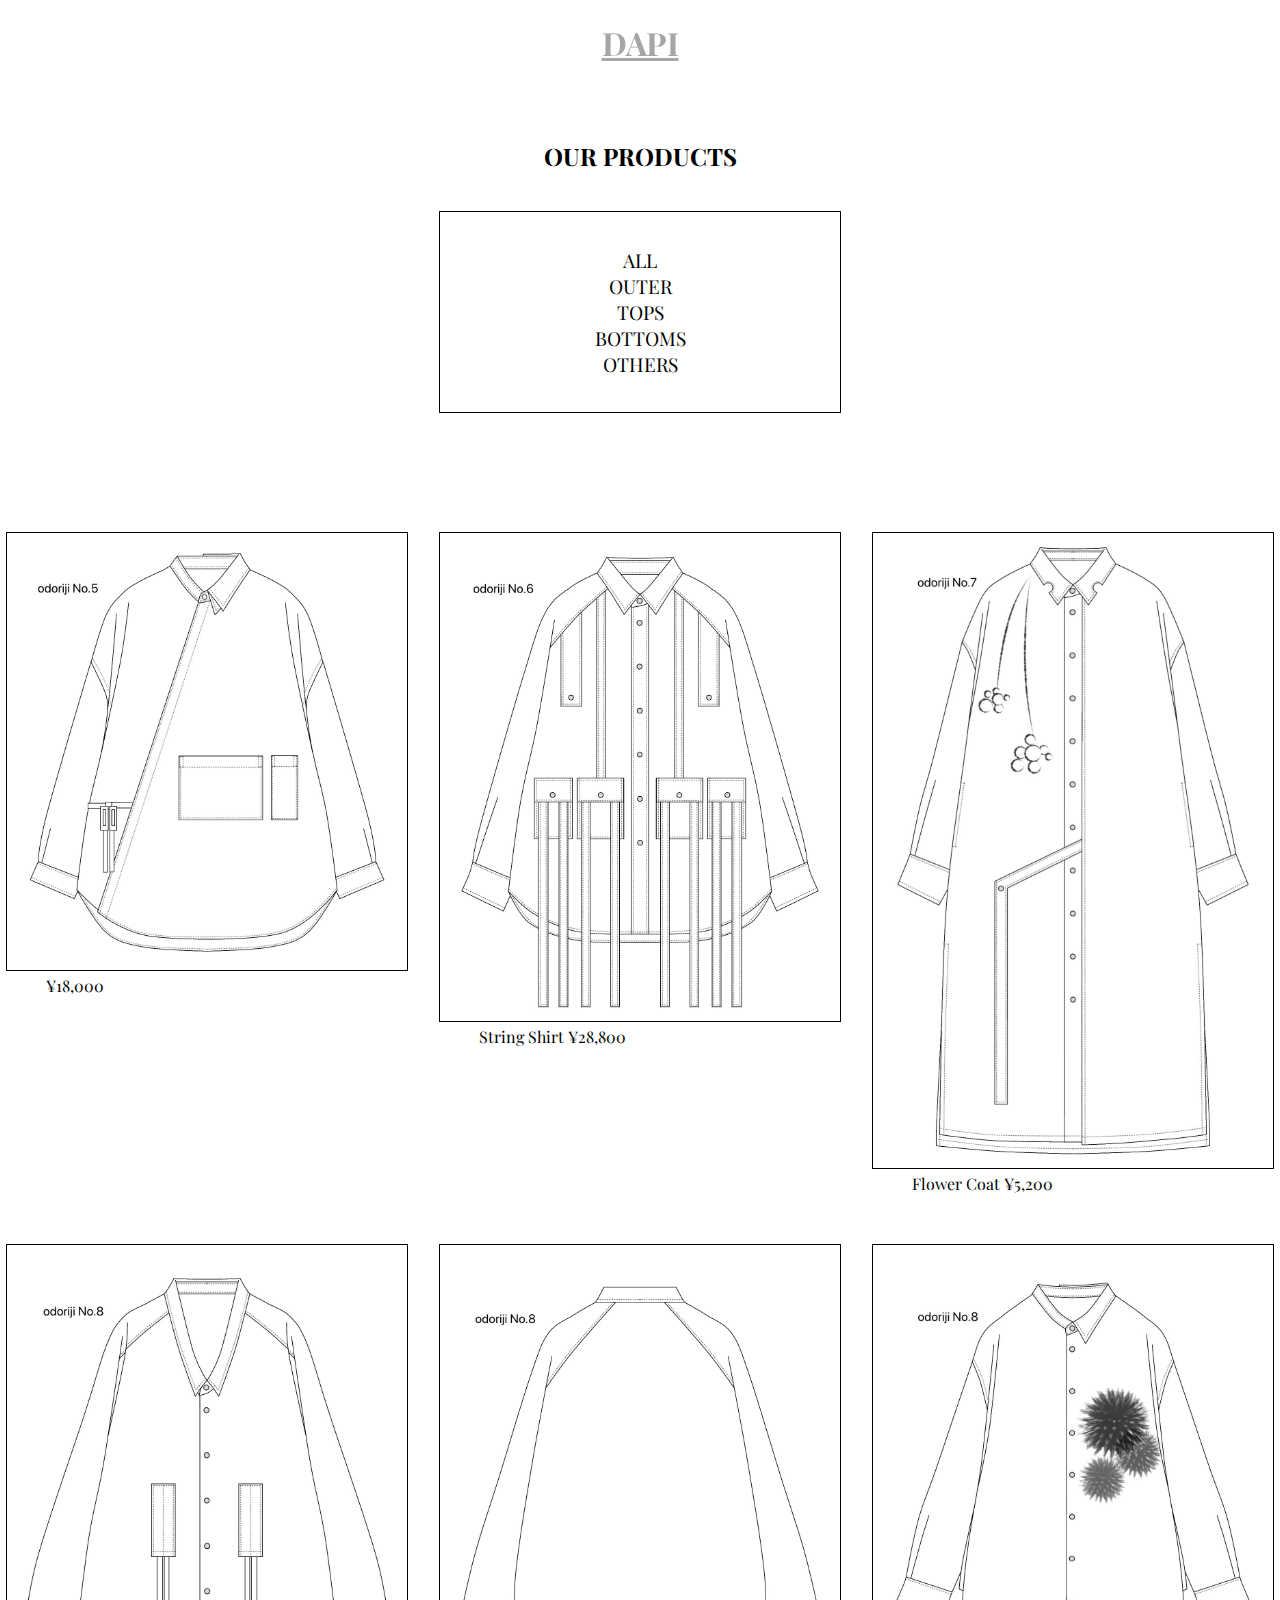
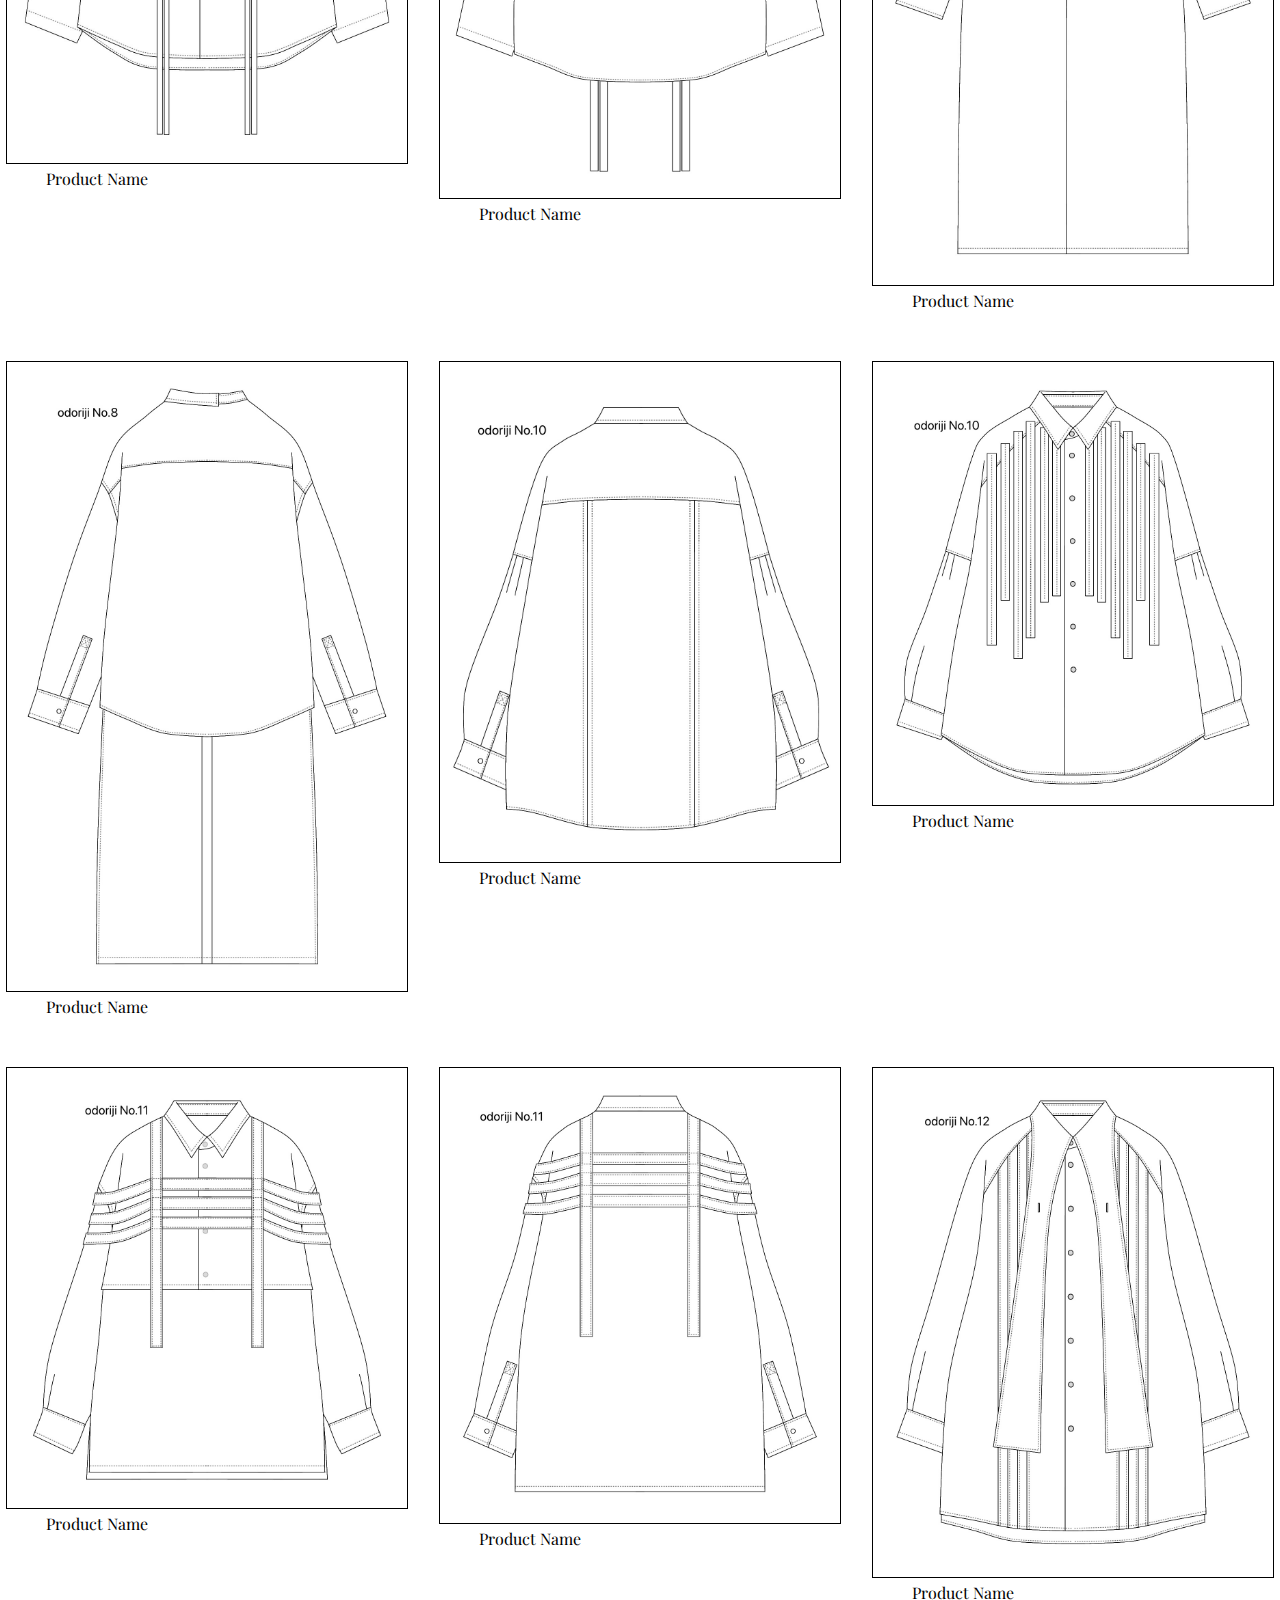
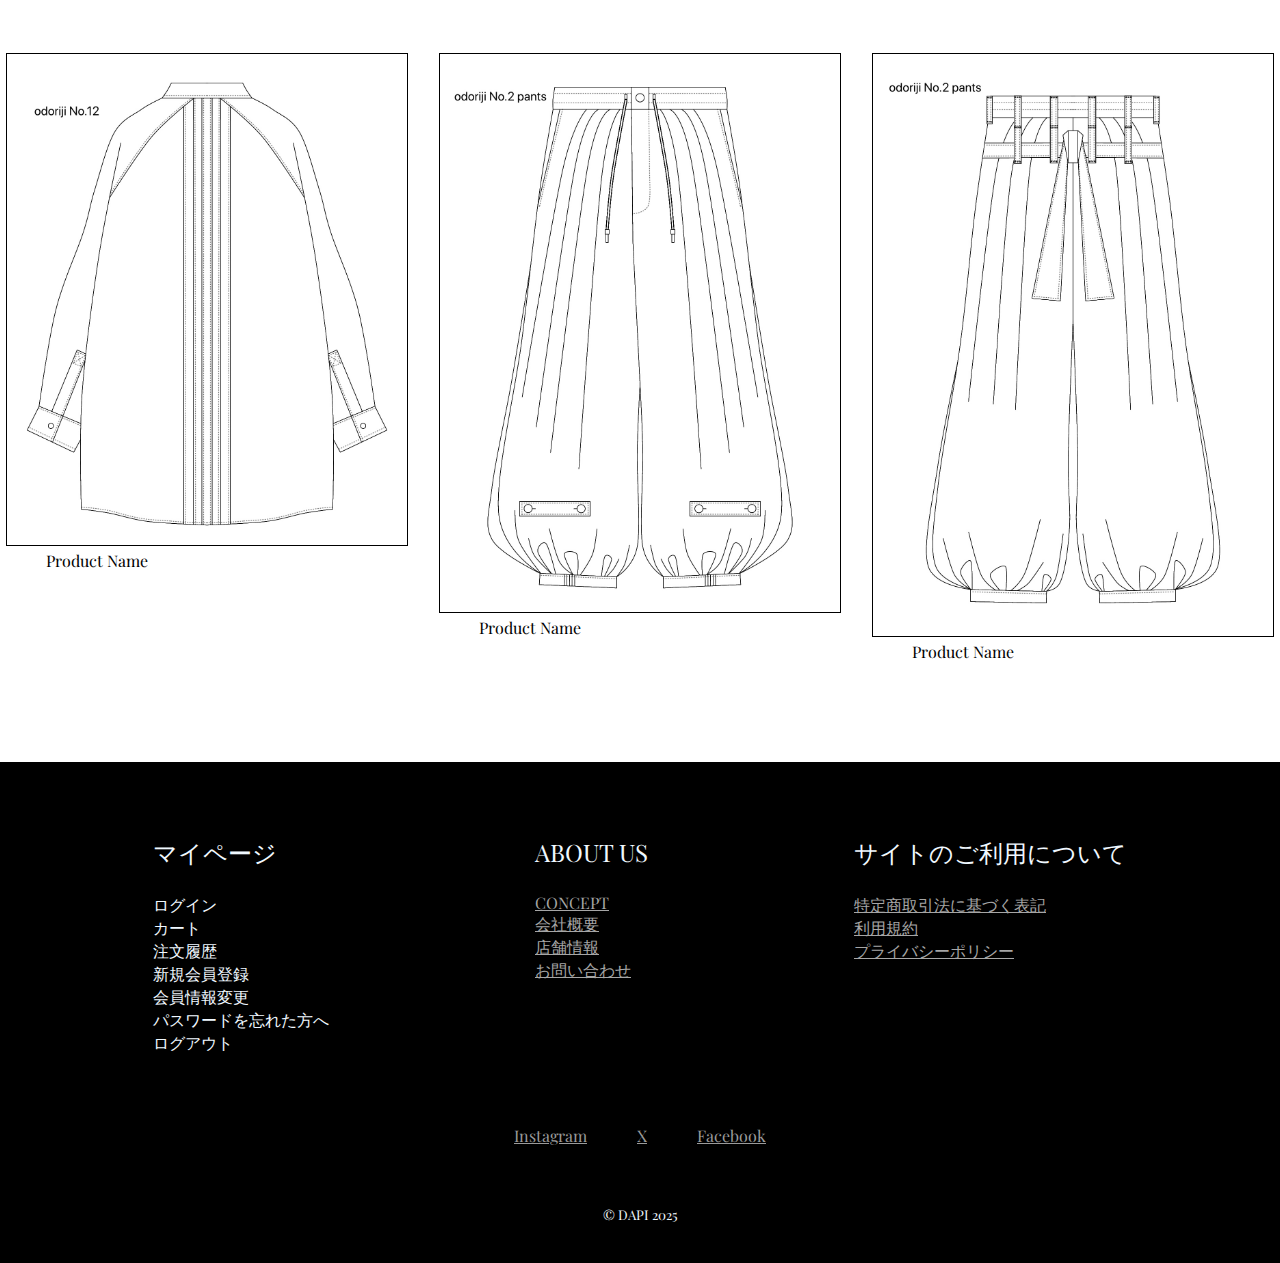
<file: index.html>
<!DOCTYPE html>
<html lang="ja">
<head>
  <meta charset="UTF-8">
  <meta name="viewport" content="width=device-width, initial-scale=1.0">
  <title>DAPI | TOP</title>

  <link rel="preconnect" href="https://fonts.googleapis.com">
  <link rel="preconnect" href="https://fonts.gstatic.com" crossorigin>
  <link href="https://fonts.googleapis.com/css2?family=DotGothic16&family=Kaisei+Opti&family=Kode+Mono:wght@400..700&family=Playfair+Display:ital,wght@0,400..900;1,400..900&display=swap" rel="stylesheet">
    
  <link rel="icon" href="images/dapi-favicon.ico">
  <link rel="stylesheet" href="https://fonts.googleapis.com/css2?family=Material+Symbols+Outlined:opsz,wght,FILL,GRAD@24,400,0,0&icon_names=menu" />

  <style>
    body {
      font-family: "Playfair Display", serif;
      margin: 0;
      padding: 0;
      box-sizing: border-box;
    }
    a:link {
      color: rgb(166, 166, 166);
    }
    a:visited {
      color: rgb(154, 154, 154);
    }
    a:hover {
      color: rgb(152, 0, 157);
    }
    a:active {
      color: rgb(0, 205, 72);
    }
    h1 {
      text-align: center;
    }
    header {
      top: 0;
      position: fixed;
      width: 100%;
    }
    .main_menu{
      margin-top:120px;
      display:flex;
      flex-direction: column;
      justify-content: center;
      align-items:center;
    }
    main ul{
      margin-right:auto;
      margin-left:auto;
      padding-left:0;
      padding-right: 0;

      list-style-type: none;
      border: 1px black solid;
      width:400px;
      height:200px;
      display:flex;
      flex-direction: column;
      justify-content: center;
      align-items:center;
      font-size: larger;
    }

    .products_container {
      display: grid;
      grid-template-columns: repeat(auto-fit, minmax(400px, 1fr));
      justify-items: center;
      margin-top: 100px; /* `header`の固定位置を考慮して上部にマージンを設定 */
      column-gap: 20px;
      row-gap: 50px;
    }
    .products_container dl {
      margin: 0;
    }
    img {
      width: 400px;
      height: auto;
      border: 1px solid black;
    }
    footer {
      width: 100%;
      color: aliceblue;
      background-color: black;
      margin-top:100px
    }
    .bottom-area {
      display: flex;
      justify-content:space-around;
      align-items: flex-start;
      padding: 50px;
    }

    footer ul {
      list-style-type: none;
      padding: 0;
      margin: 0;
    }
    footer p {
      font-size: x-large;
    }
    .follow-us {
      padding: 20px;
      display: flex;
      justify-content: center;
    }
    .follow-us ul {
      display: flex;
    }
    .follow-us ul li {
      padding: 0 25px;
    }
    small {
      text-align: center;
      display: block;
      padding: 40px 0;
    }
  </style>
</head>
<body>
  <header>
    <h1><a href="top.jp.html">DAPI</a></h1>
  </header>
  
  <main>
    <div class="main_menu">
      <nav class="menu-title">
        <h2>
          OUR PRODUCTS
        </h2>
      </nav>
      <nav class="menu">
        <ul>
          <li>ALL</li>
          <li>OUTER</li>
          <li>TOPS</li>
          <li>BOTTOMS</li>
          <li>OTHERS</li>
        </ul>
      </nav>
    </div>
    <div class="products_container">
      <dl>
        <dt><img src="images/無題102.png" alt=""></dt>
        <dd>¥18,000</dd>
      </dl>
      <dl>
        <dt><img src="images/無題106.png" alt=""></dt>
        <dd>String Shirt ¥28,800</dd>
      </dl>
      <dl>
        <dt><img src="images/無題108.png" alt=""></dt>
        <dd>Flower Coat ¥5,200</dd>
      </dl>
      <dl>
        <dt><img src="images/無題111.png" alt=""></dt>
        <dd>Product Name</dd>
      </dl>
      <dl>
        <dt><img src="images/無題112.png" alt=""></dt>
        <dd>Product Name</dd>
      </dl>
      <dl>
        <dt><img src="images/無題114.png" alt=""></dt>
        <dd>Product Name</dd>
      </dl>
      <dl>
        <dt><img src="images/無題115.png" alt=""></dt>
        <dd>Product Name</dd>
      </dl>
      <dl>
        <dt><img src="images/無題122.png" alt=""></dt>
        <dd>Product Name</dd>
      </dl>
      <dl>
        <dt><img src="images/無題123.png" alt=""></dt>
        <dd>Product Name</dd>
      </dl>
      <dl>
        <dt><img src="images/無題124.png" alt=""></dt>
        <dd>Product Name</dd>
      </dl>
      <dl>
        <dt><img src="images/無題125.png" alt=""></dt>
        <dd>Product Name</dd>
      </dl>
      <dl>
        <dt><img src="images/無題126.png" alt=""></dt>
        <dd>Product Name</dd>
      </dl>
      <dl>
        <dt><img src="images/無題127.png" alt=""></dt>
        <dd>Product Name</dd>
      </dl>
      <dl>
        <dt><img src="images/無題128.png" alt=""></dt>
        <dd>Product Name</dd>
      </dl>
      <dl>
        <dt><img src="images/無題130.png" alt=""></dt>
        <dd>Product Name</dd>
      </dl>
    </div>
  </main>

  <footer>
    <div class="bottom-area">
        <div class="my-page items">
          <ul>
            <p>マイページ</p>
            <li>ログイン</li>
            <li>カート</li>
            <li>注文履歴</li>
            <li>新規会員登録</li>
            <li>会員情報変更</li>
            <li>パスワードを忘れた方へ</li>
            <li>ログアウト</li>
          </ul>
        </div>
        <div class="about-us items">
          <ul>
            <p>ABOUT US</p>
            <li><a href="concept.jp.html">CONCEPT</a></li>
            <li><a href="company.jp.html">会社概要</a></li>
            <li><a href="store.jp.html">店舗情報</a></li>
            <li><a href="contact.jp.html">お問い合わせ</a></li>
          </ul>
        </div>
        <div class="terms-of-service items">
          <ul>
            <p>サイトのご利用について</p>
            <li><a href="terms-of-use.jp.html">特定商取引法に基づく表記</a></li>
            <li><a href="agreement.jp.html">利用規約</a></li>
            <li><a href="privacy.jp.html">プライバシーポリシー</a></li>
          </ul>
        </div>
    </div>
    <div class="follow-us">
        <ul>
          <li><a href="">Instagram</a></li>
          <li><a href="">X</a></li>
          <li><a href="">Facebook</a></li>
        </ul>
    </div>
    <small>&copy; DAPI 2025</small>
  </footer>
</body>
</html>
</file>
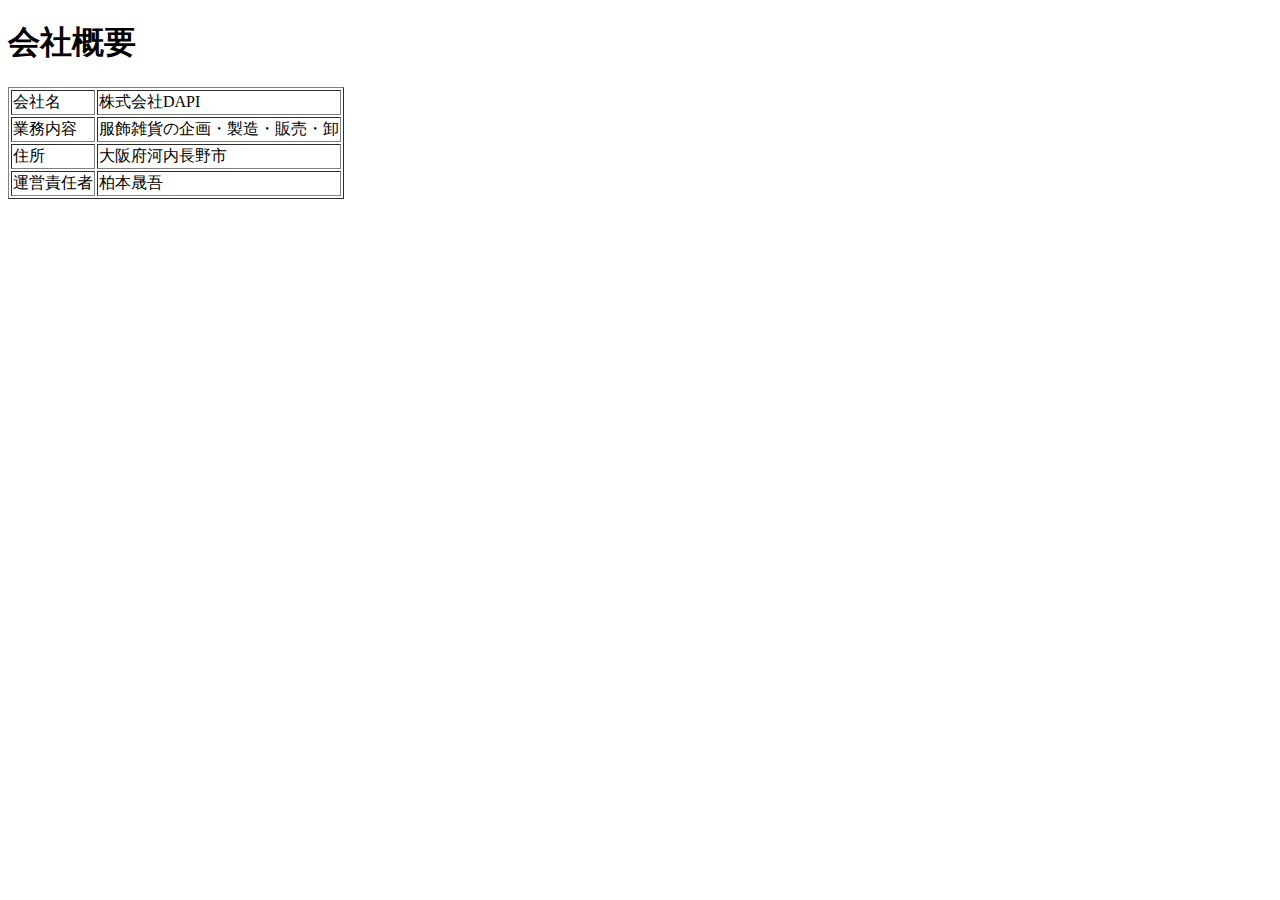
<file: company.jp.html>
<!DOCTYPE html>
<html lang="ja">
<head>
  <meta charset="UTF-8">
  <meta name="viewport" content="width=device-width, initial-scale=1.0">
  <title>DAPI | 会社概要</title>
</head>
<body>
  
  <h1>会社概要</h1>
    <table border="1">
      <tr>
        <td>会社名</td>
        <td>株式会社DAPI</td>
      </tr>
      <tr>
        <td>業務内容</td>
        <td>服飾雑貨の企画・製造・販売・卸</td>
      </tr>
      <tr>
        <td>住所</td>
        <td>大阪府河内長野市</td>
      </tr>
      <tr>
        <td>運営責任者</td>
        <td>柏本晟吾</td>
      </tr>
    </table>
</body>
</html>
</file>
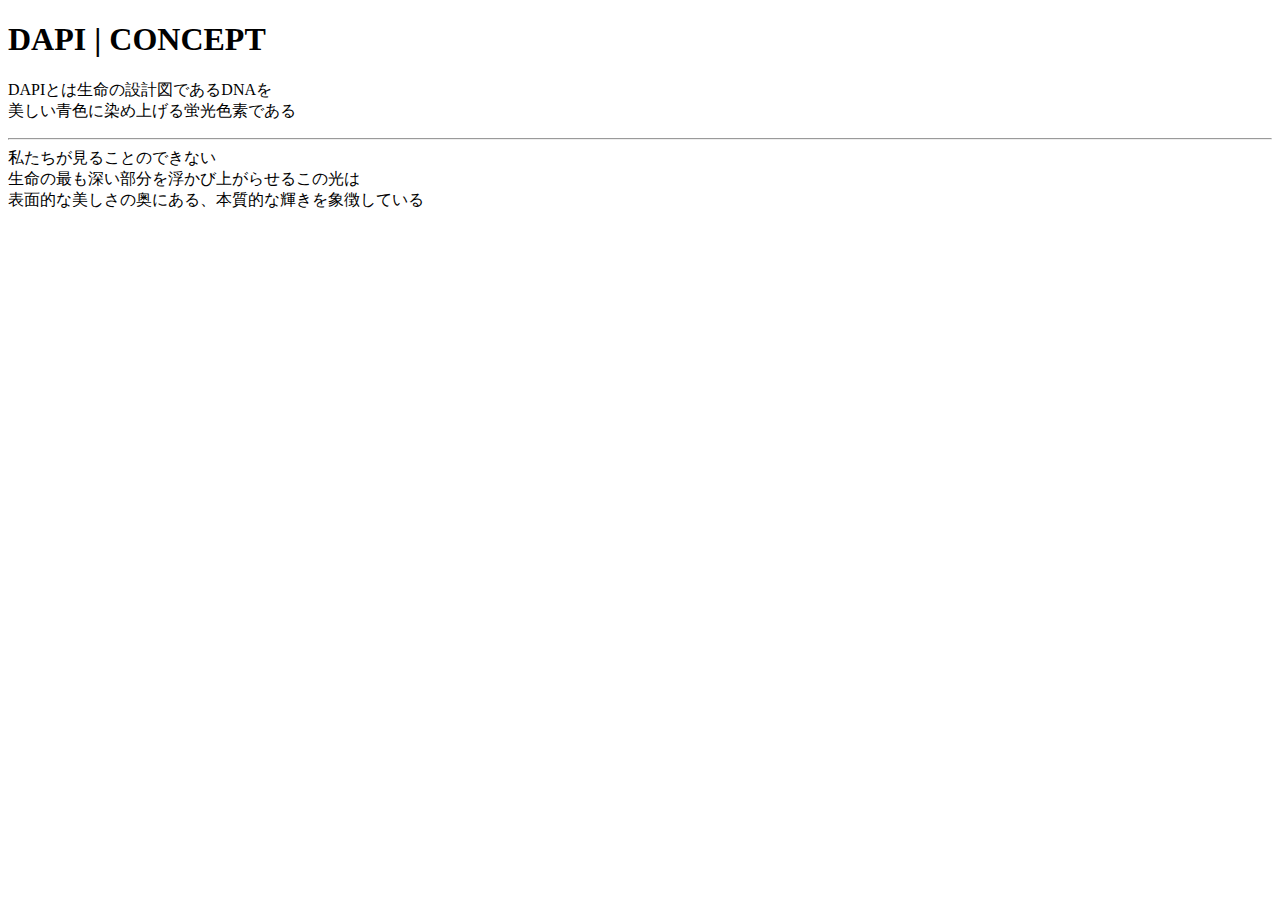
<file: concept.jp.html>
<!DOCTYPE html>
<html lang="ja">
<head>
  <meta charset="UTF-8">
  <meta name="viewport" content="width=device-width, initial-scale=1.0">
  <title>Document</title>
</head>
<body>
  <h1>DAPI | CONCEPT</h1>
  <p>
    DAPIとは生命の設計図であるDNAを<br>
    美しい青色に染め上げる蛍光色素である<br>
    <hr>
    私たちが見ることのできない<br>
    生命の最も深い部分を浮かび上がらせるこの光は<br>
    表面的な美しさの奥にある、本質的な輝きを象徴している
  </p>
</body>
</html>
</file>
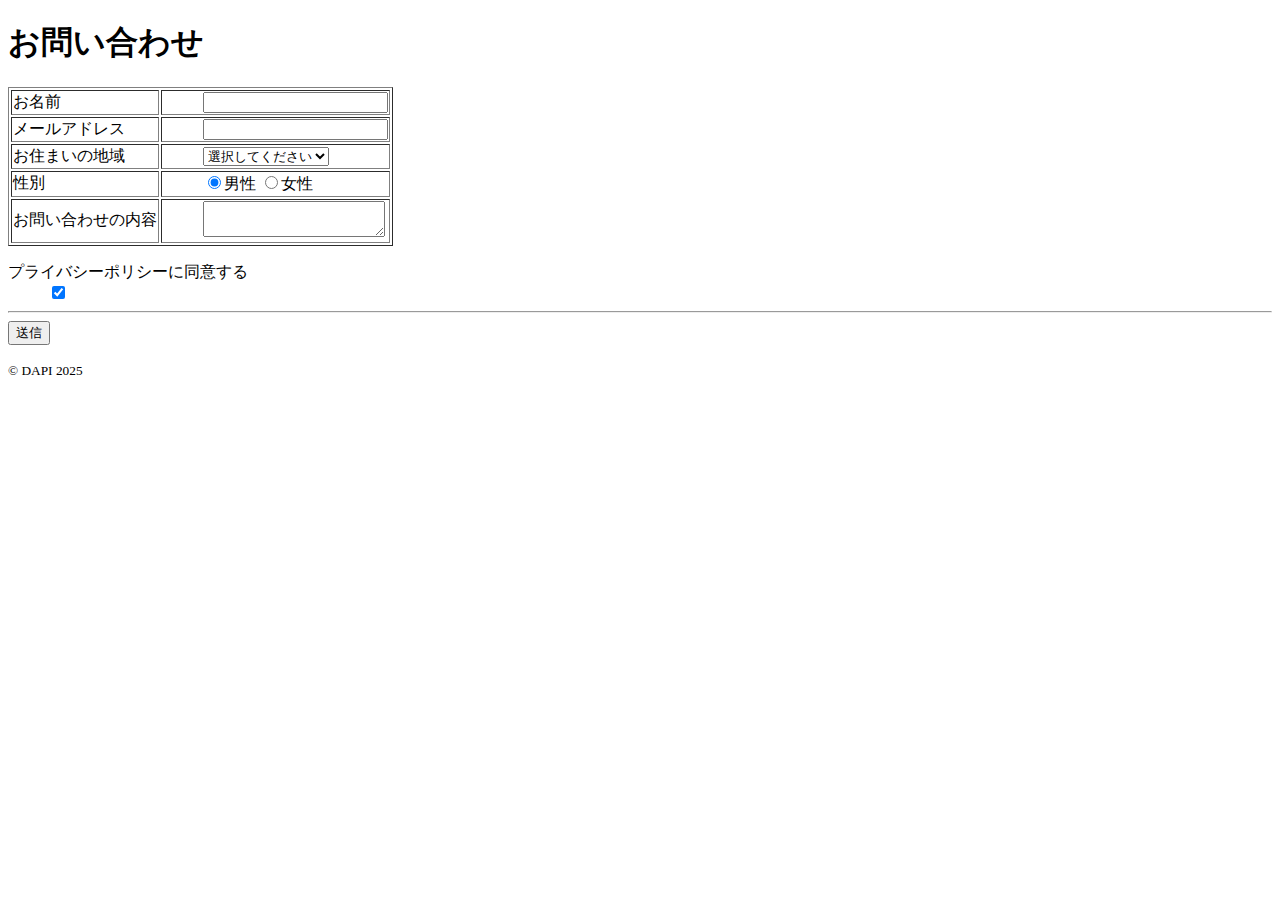
<file: contact.jp.html>
<!DOCTYPE html>
<html lang="ja">
<head>
  <meta charset="UTF-8">
  <meta name="viewport" content="width=device-width, initial-scale=1.0">
  <title>DAPI | お問い合わせ</title>
</head>
<body>
  <h1>お問い合わせ</h1>

  <table border="1">
      <dl>
          <tr>
            <td><dt><label for="username">お名前</label></dt></td>
            <td><dd><input id="username"" name="username"></dd></td>
          </tr>

          <tr>
            <td><dt><label for="mail">メールアドレス</label></dt></td>
            <td><dd><input id="mail" type="text" name="email"></dd></td>
          </tr>

          <tr>
            <td><dt><label for="area">お住まいの地域</label></dt></td>
            <td>
              <dd>
                <select id="area" name="area">
                  <option value="">選択してください</option>
                  <option value="hokkaido">北海道</option>
                  <option value="tohoku">東北</option>
                  <option value="kanto">関東</option>
                  <option value="chuibu">中部</option>
                  <option value="kinki">近畿</option>
                  <option value="shikoku">四国</option>
                  <option value="kyushu">九州</option>
                  <option value="okinawa">沖縄</option>
                </select>
              </dd>
            </td>
          </tr>

          <tr>
            <td><dt>性別</dt></td>
            <td>
              <dd>
              <label><input type="radio" name="gender" value="male" checked>男性</label>
              <label><input type="radio" name="gender" value="female">女性</label>
              </dd>
            </td>
          </tr>

          <tr>
            <td><dt>お問い合わせの内容</dt></td>
            <td><dd><textarea name="contents"></textarea></dd></td>
          </tr>
        </dl>
    </table>

    <dl>
      <dt>プライバシーポリシーに同意する</dt>
      <dd><input type="checkbox" name="privacy" value="1" checked></dd>
      <hr>
      <input type="submit" value="送信">
    </dl>

    <footer><small>&copy; DAPI 2025</small></footer>
  
</body>
</html>
</file>
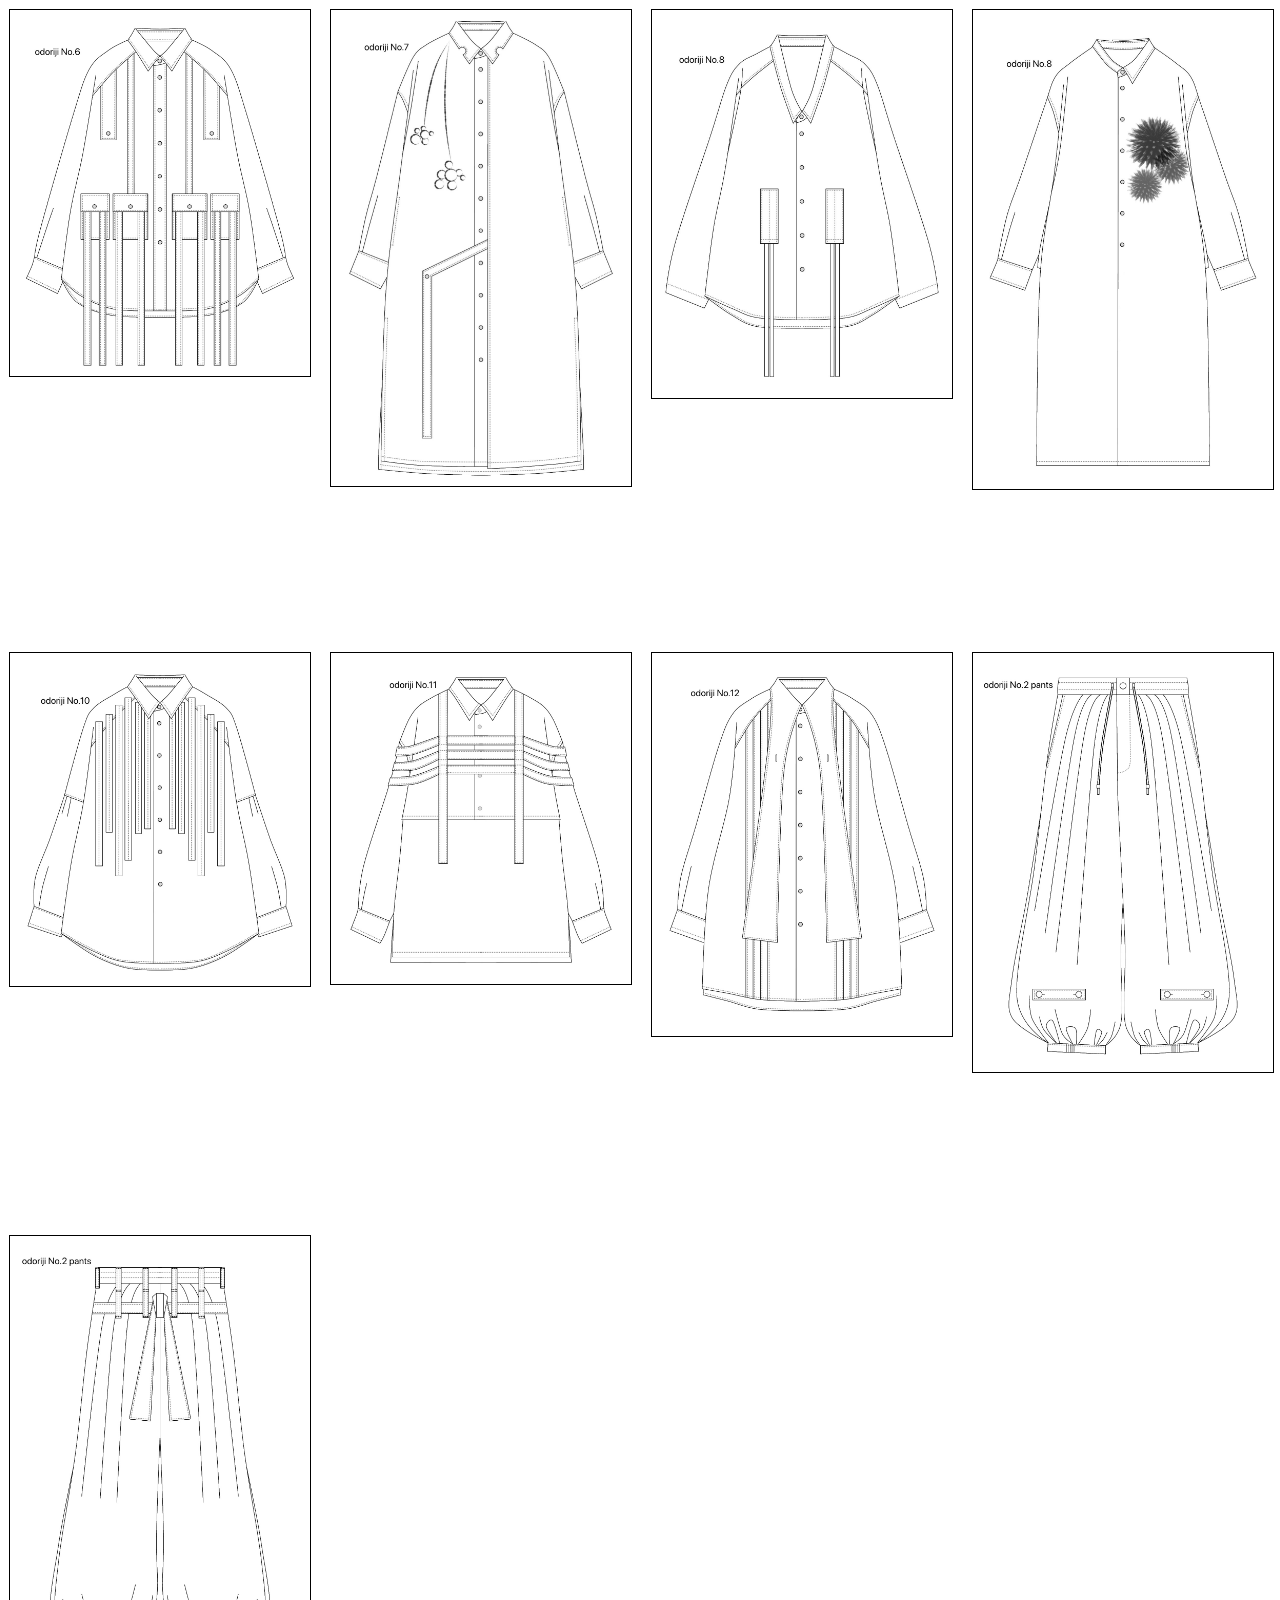
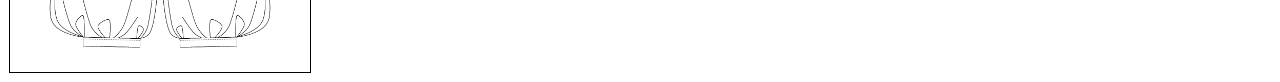
<file: picture.html>
<!DOCTYPE html>
<html lang="ja">
<head>
  <meta charset="UTF-8">
  <meta name="viewport" content="width=device-width, initial-scale=1.0">
  <title>Document</title>
</head>
<style>

  img{
    width: 300px;
    height:auto;
    border:1px black solid;
    margin:1px;
  }
  div{
    display:grid;
    /* height:100vh; */
    /* grid-template-columns: 200px 200px 200px 200px; */
    /* grid-template-columns: 100px 100px 400px; */
    /* grid-template-columns: 100px 100px auto; */
    /* grid-template-columns: 1fr 1fr 1fr; */
    /* grid-template-columns: 2fr 1fr 1fr; */

    /* grid-template-columns:repeat(3, 1fr); */
    /* grid-template-columns:repeat(4, 1fr); */
    /* grid-template-columns:repeat(3, minmax(240px, 1fr)); */
    grid-template-columns:repeat(auto-fit, minmax(300px, 1fr));
    row-gap: 160px;
    column-gap: 20px;

    /* grid-template-rows:200px 200px; */
    /* grid-template-rows:200px auto 200px; */
    
    /* gap: 16px; */
    /* column-gap:10px; */
    /* row-gap:16px; */
  }
</style>
<body>
    <div>
      <img src="images/無題106.png" alt="">
      <img src="images/無題108.png" alt="">
      <img src="images/無題111.png" alt="">
      <img src="images/無題114.png" alt="">
      <img src="images/無題123.png" alt="">
      <img src="images/無題124.png" alt="">
      <img src="images/無題126.png" alt="">
      <img src="images/無題128.png" alt="">
      <img src="images/無題130.png" alt="">
    </div>
</body>
</html>
</file>
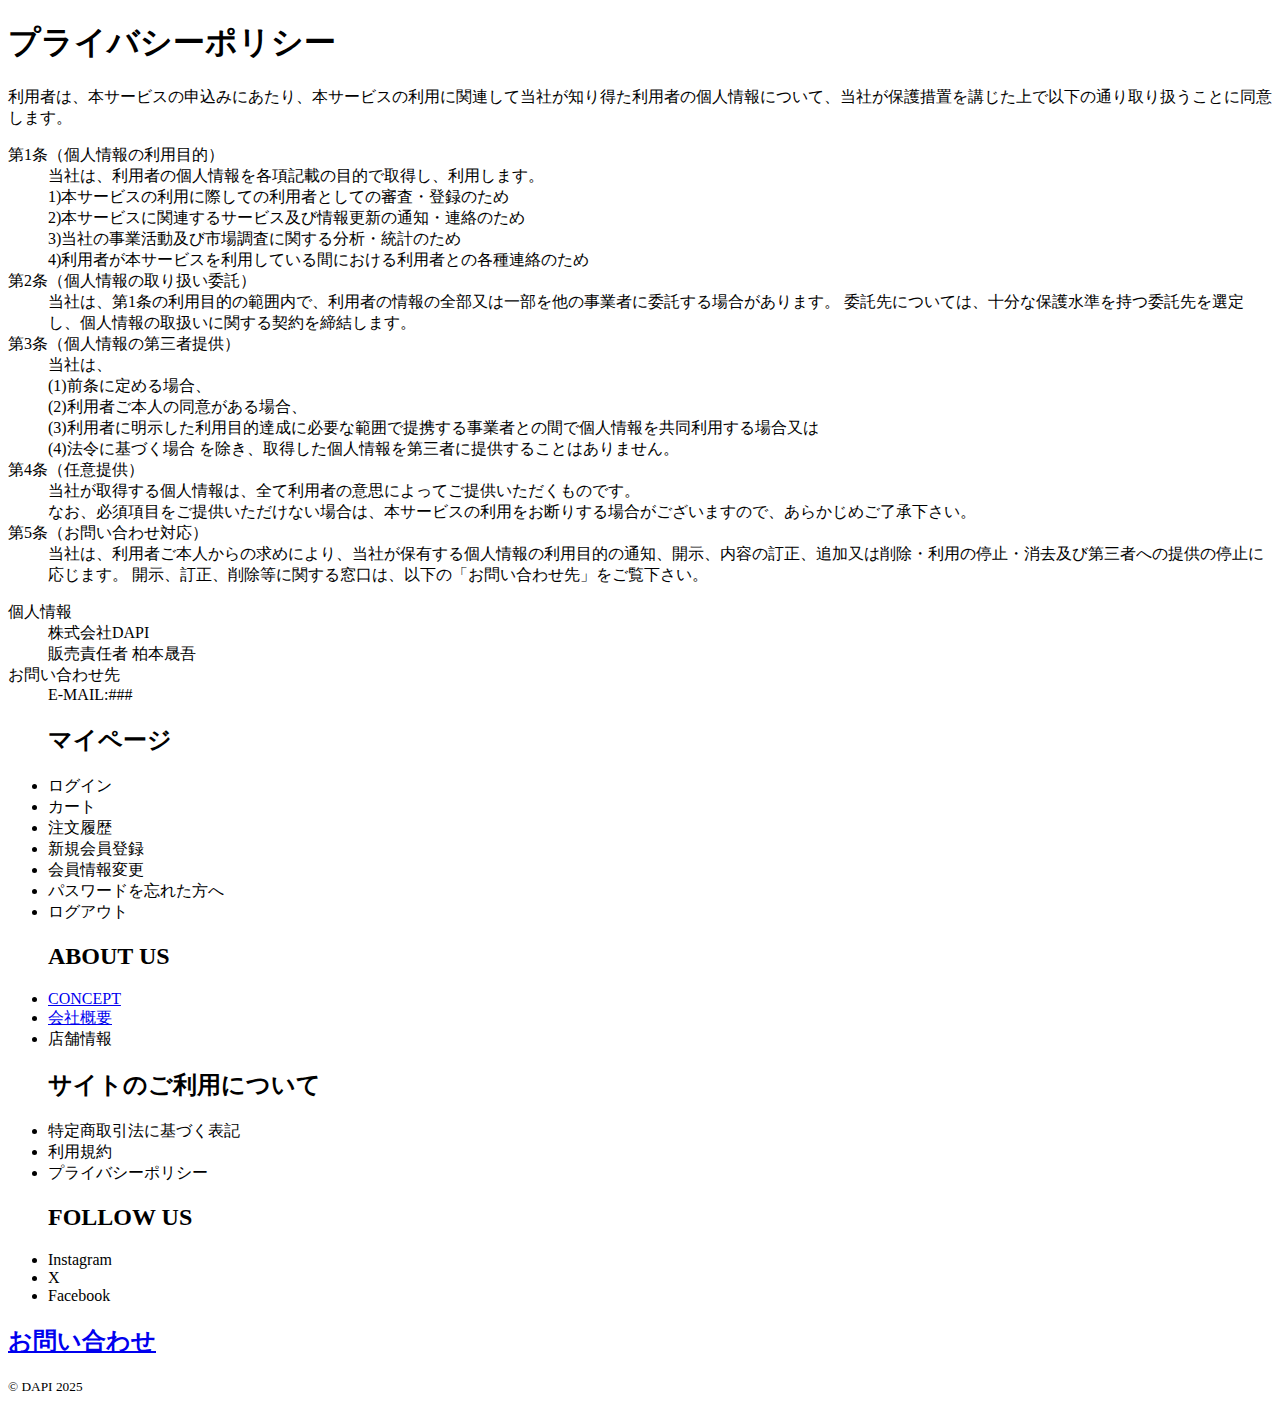
<file: privacy.jp.html>
<!DOCTYPE html>
<html lang="ja">
<head>
  <meta charset="UTF-8">
  <meta name="viewport" content="width=device-width, initial-scale=1.0">
  <title>DAPI | プライバシーポリシー</title>
</head>
<body>
  
  <h1>プライバシーポリシー</h1>
    <p>利用者は、本サービスの申込みにあたり、本サービスの利用に関連して当社が知り得た利用者の個人情報について、当社が保護措置を講じた上で以下の通り取り扱うことに同意します。</p> 

    <dl>
      <dt>第1条（個人情報の利用目的）</dt>
      <dd>
          当社は、利用者の個人情報を各項記載の目的で取得し、利用します。<br>
          1)本サービスの利用に際しての利用者としての審査・登録のため <br>
          2)本サービスに関連するサービス及び情報更新の通知・連絡のため <br>
          3)当社の事業活動及び市場調査に関する分析・統計のため <br>
          4)利用者が本サービスを利用している間における利用者との各種連絡のため <br>
      </dd>

      <dt>第2条（個人情報の取り扱い委託）</dt>
      <dd>
          当社は、第1条の利用目的の範囲内で、利用者の情報の全部又は一部を他の事業者に委託する場合があります。
          委託先については、十分な保護水準を持つ委託先を選定し、個人情報の取扱いに関する契約を締結します。
      </dd>

      <dt>第3条（個人情報の第三者提供）</dt>
      <dd>
          当社は、<br>
          (1)前条に定める場合、<br>
          (2)利用者ご本人の同意がある場合、<br>
          (3)利用者に明示した利用目的達成に必要な範囲で提携する事業者との間で個人情報を共同利用する場合又は <br>
          (4)法令に基づく場合
          を除き、取得した個人情報を第三者に提供することはありません。
      </dd>

      <dt>第4条（任意提供）</dt>
      <dd>
          当社が取得する個人情報は、全て利用者の意思によってご提供いただくものです。<br>
          なお、必須項目をご提供いただけない場合は、本サービスの利用をお断りする場合がございますので、あらかじめご了承下さい。
      </dd>
      
      <dt>第5条（お問い合わせ対応）</dt>
      <dd>
          当社は、利用者ご本人からの求めにより、当社が保有する個人情報の利用目的の通知、開示、内容の訂正、追加又は削除・利用の停止・消去及び第三者への提供の停止に応じます。
          開示、訂正、削除等に関する窓口は、以下の「お問い合わせ先」をご覧下さい。
      </dd>
    </dl>

    <dl>
      <dt>
        個人情報
      </dt>
      <dd>
        株式会社DAPI<br>
        販売責任者 柏本晟吾
      </dd>
      <dt>
        お問い合わせ先
      </dt>
      <dd>
        E-MAIL:###
      </dd>
    </dl>


    <footer>
      <ul>
        <h2>マイページ</h2>
          <li>ログイン</li>
          <li>カート</li>
          <li>注文履歴</li>
          <li>新規会員登録</li>
          <li>会員情報変更</li>
          <li>パスワードを忘れた方へ</li>
          <li>ログアウト</li>
      </ul>
      <ul>
        <h2>ABOUT US</h2>
          <li><a href="concept.jp.html">CONCEPT</a></li>
          <li><a href="company.jp.html">会社概要</a></li>
          <li>店舗情報</li>
      </ul>
      <ul>
        <h2>サイトのご利用について</h2>
          <li>特定商取引法に基づく表記</li>
          <li>利用規約</li>
          <li>プライバシーポリシー</li>
      </ul>
      <ul>
        <h2>FOLLOW US</h2>
          <li>Instagram</li>
          <li>X</li>
          <li>Facebook</li>
      </ul>
      <h2>
        <a href="contact.jp.html">
          お問い合わせ
        </a>
      </h2>
      <small>&copy; DAPI 2025</small>
    </footer>


</body>
</html>
</file>
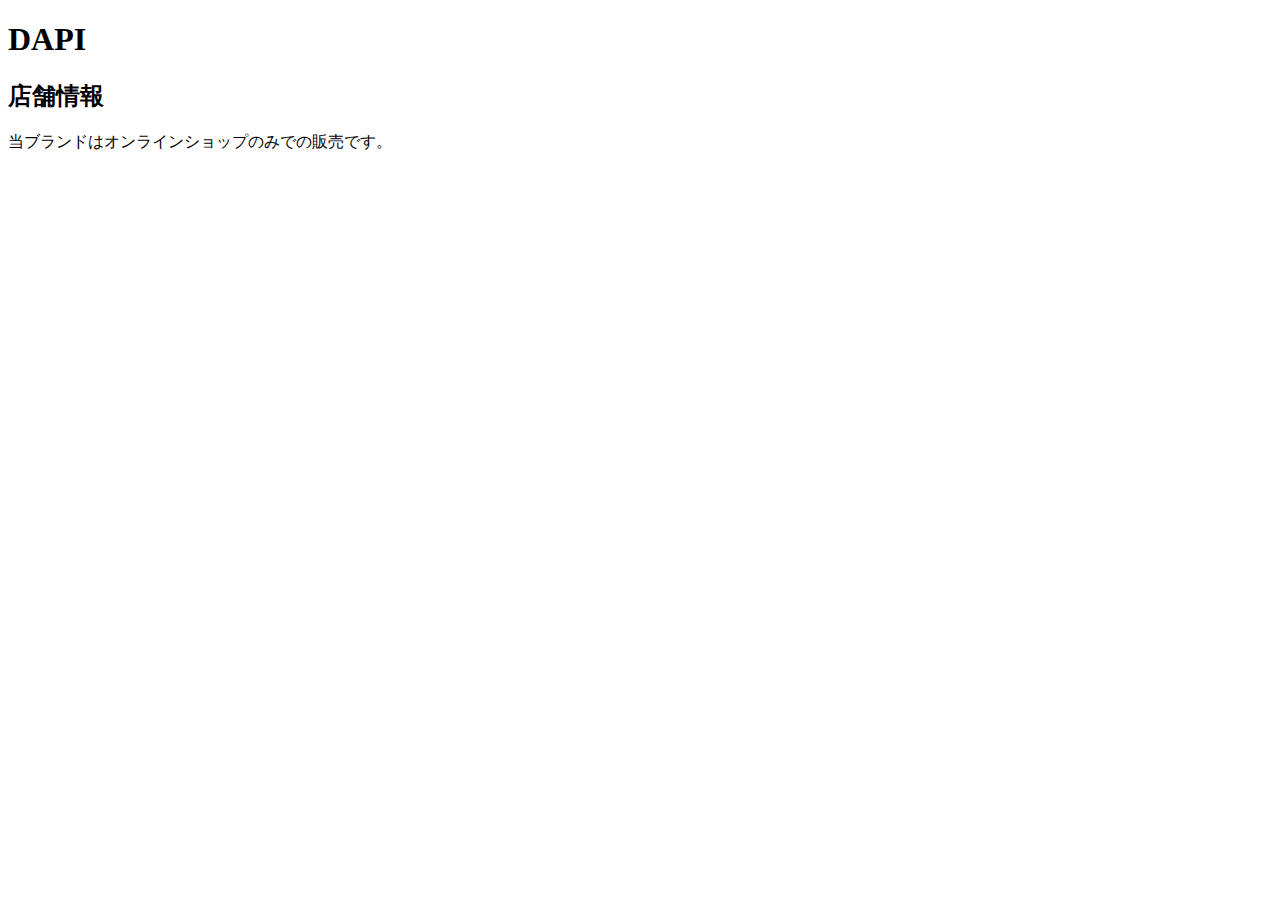
<file: store.jp.html>
<!DOCTYPE html>
<html lang="ja">
<head>
  <meta charset="UTF-8">
  <meta name="viewport" content="width=device-width, initial-scale=1.0">
  <title>DAPI | STORE</title>
</head>
<body>
  <h1>DAPI</h1>
  <h2>店舗情報</h2>
    <p>当ブランドはオンラインショップのみでの販売です。</p>
</body>
</html>
</file>
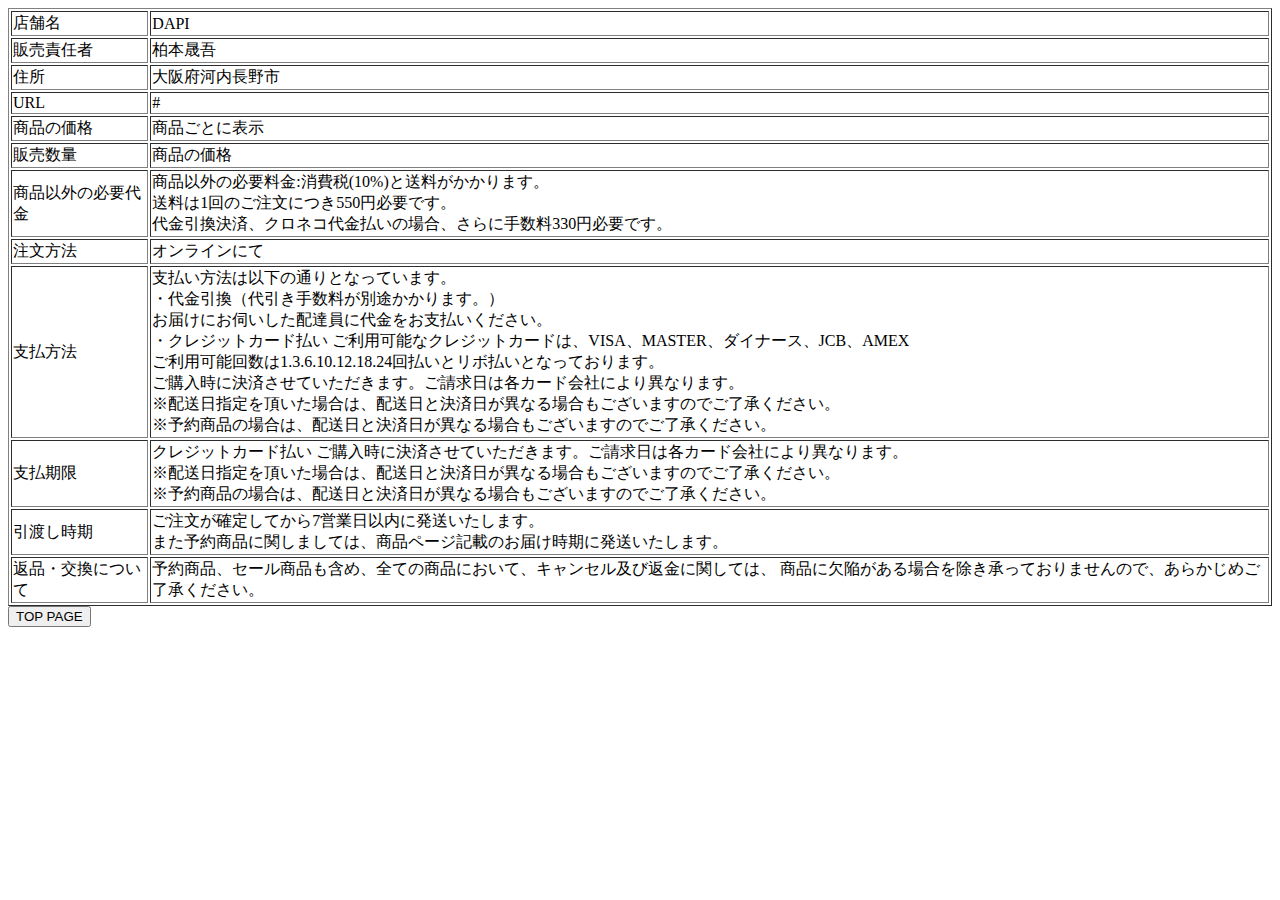
<file: terms-of-use.jp.html>
<!DOCTYPE html>
<html lang="ja">
<head>
  <meta charset="UTF-8">
  <meta name="viewport" content="width=device-width, initial-scale=1.0">
  <title>DAPI | 特定商取引法に関する表記</title>
</head>
<body>

  <table border="1">
    <tr>
      <td>店舗名</td>
      <td>DAPI</td>
    </tr>
    <tr>
      <td>販売責任者</td>
      <td>柏本晟吾</td>
    </tr>
    <tr>
      <td>住所</td>
      <td>大阪府河内長野市</td>
    </tr>
    <tr>
      <td>URL</td>
      <td>#</td>
    </tr>
    <tr>
      <td>商品の価格</td>
      <td>商品ごとに表示</td>
    </tr>
    <tr>
      <td>販売数量</td>
      <td>商品の価格</td>
    </tr>
    <tr>
      <td>商品以外の必要代金</td>
      <td>商品以外の必要料金:消費税(10%)と送料がかかります。<br>
          送料は1回のご注文につき550円必要です。<br>
          代金引換決済、クロネコ代金払いの場合、さらに手数料330円必要です。
      </td>
    </tr>
    <tr>
      <td>注文方法</td>
      <td>オンラインにて</td>
    </tr>
    <tr>
      <td>支払方法</td>
      <td>支払い方法は以下の通りとなっています。<br>
          ・代金引換（代引き手数料が別途かかります。）<br>
            お届けにお伺いした配達員に代金をお支払いください。<br>
          ・クレジットカード払い
            ご利用可能なクレジットカードは、VISA、MASTER、ダイナース、JCB、AMEX<br>
            ご利用可能回数は1.3.6.10.12.18.24回払いとリボ払いとなっております。<br>
            ご購入時に決済させていただきます。ご請求日は各カード会社により異なります。<br>
            ※配送日指定を頂いた場合は、配送日と決済日が異なる場合もございますのでご了承ください。<br>
            ※予約商品の場合は、配送日と決済日が異なる場合もございますのでご了承ください。<br>
      </td>
    </tr>
    <tr>
      <td>支払期限</td>
      <td>クレジットカード払い
          ご購入時に決済させていただきます。ご請求日は各カード会社により異なります。<br>
          ※配送日指定を頂いた場合は、配送日と決済日が異なる場合もございますのでご了承ください。<br>
          ※予約商品の場合は、配送日と決済日が異なる場合もございますのでご了承ください。<br>
      </td>
    </tr>
    <tr>
      <td>引渡し時期</td>
      <td>ご注文が確定してから7営業日以内に発送いたします。<br>
          また予約商品に関しましては、商品ページ記載のお届け時期に発送いたします。
      </td>
    </tr>
    <tr>
      <td>返品・交換について</td>
      <td>予約商品、セール商品も含め、全ての商品において、キャンセル及び返金に関しては、
          商品に欠陥がある場合を除き承っておりませんので、あらかじめご了承ください。
      </td>
    </tr>
  </table>

  <a href="home.jp.html">
    <input type="button" value="TOP PAGE"  onclick="location.href='home.jp.html'">
  </a>
  
</body>
</html>
</file>
